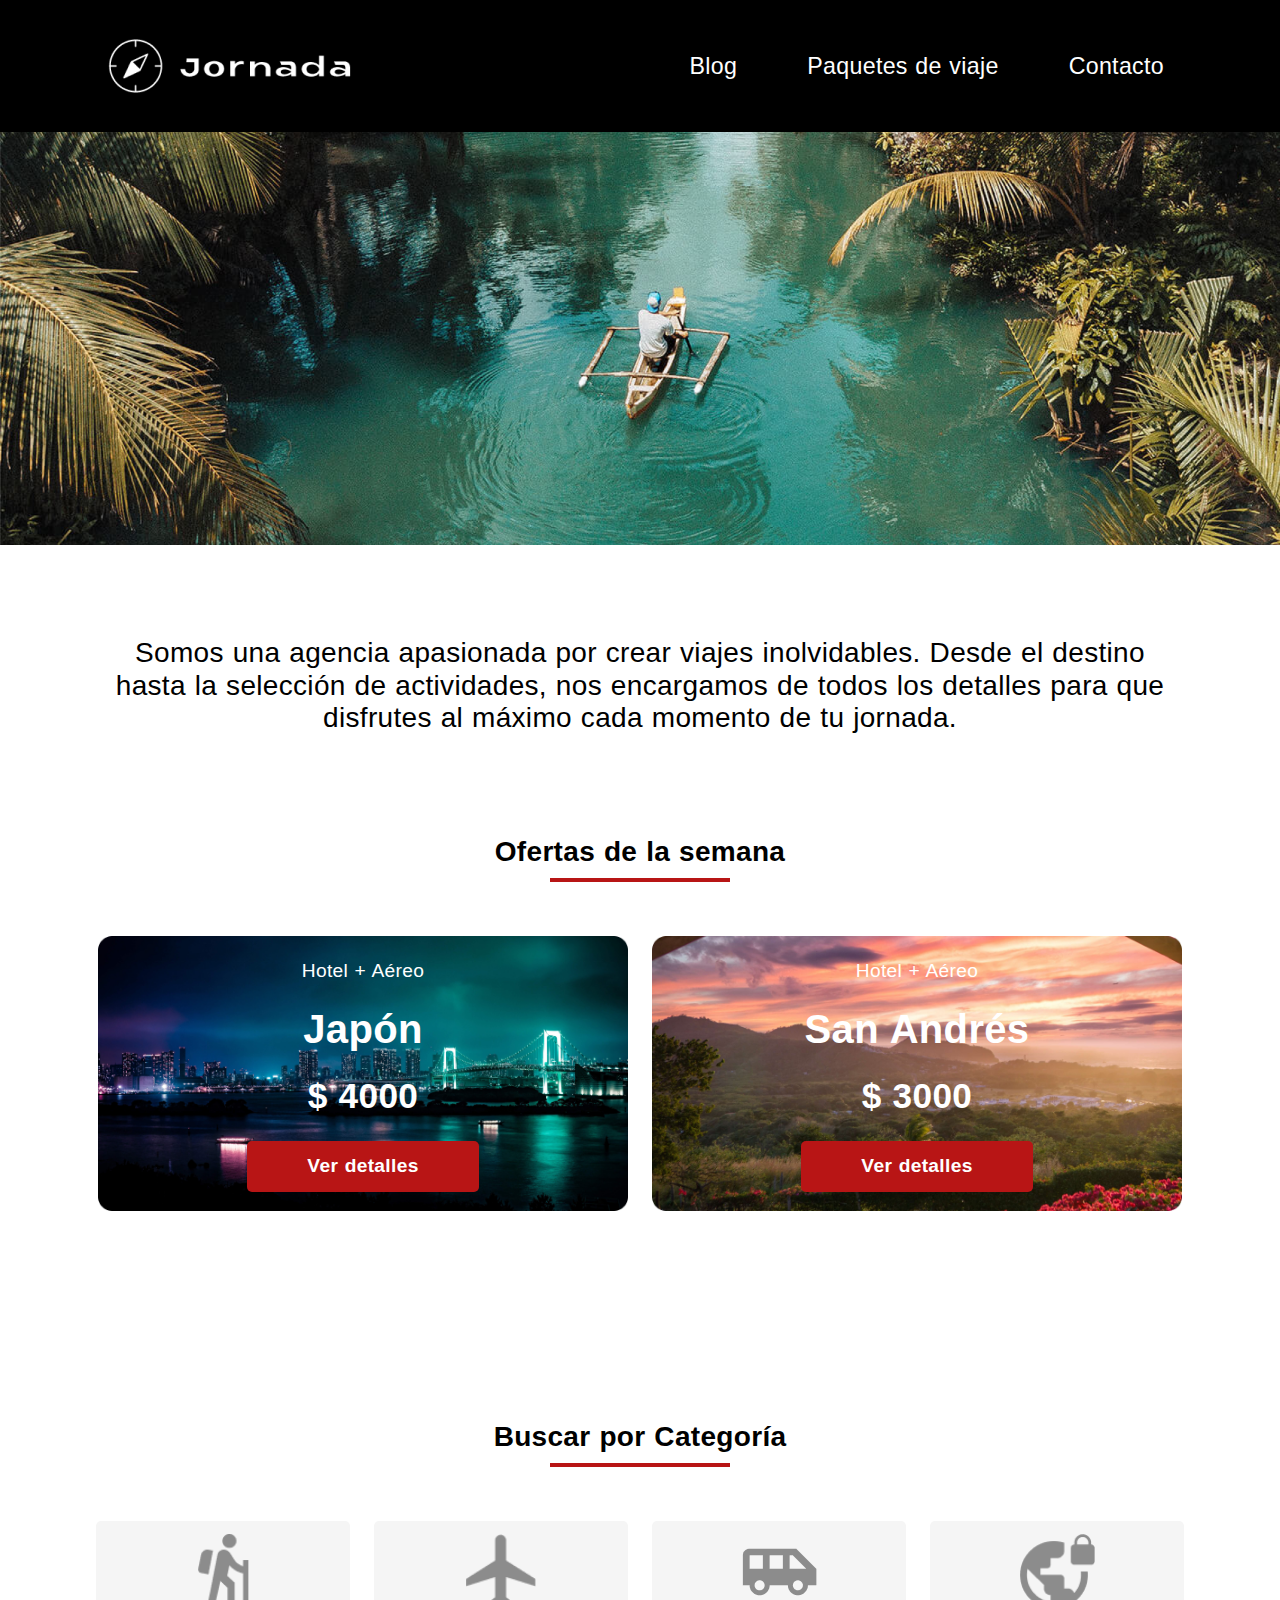
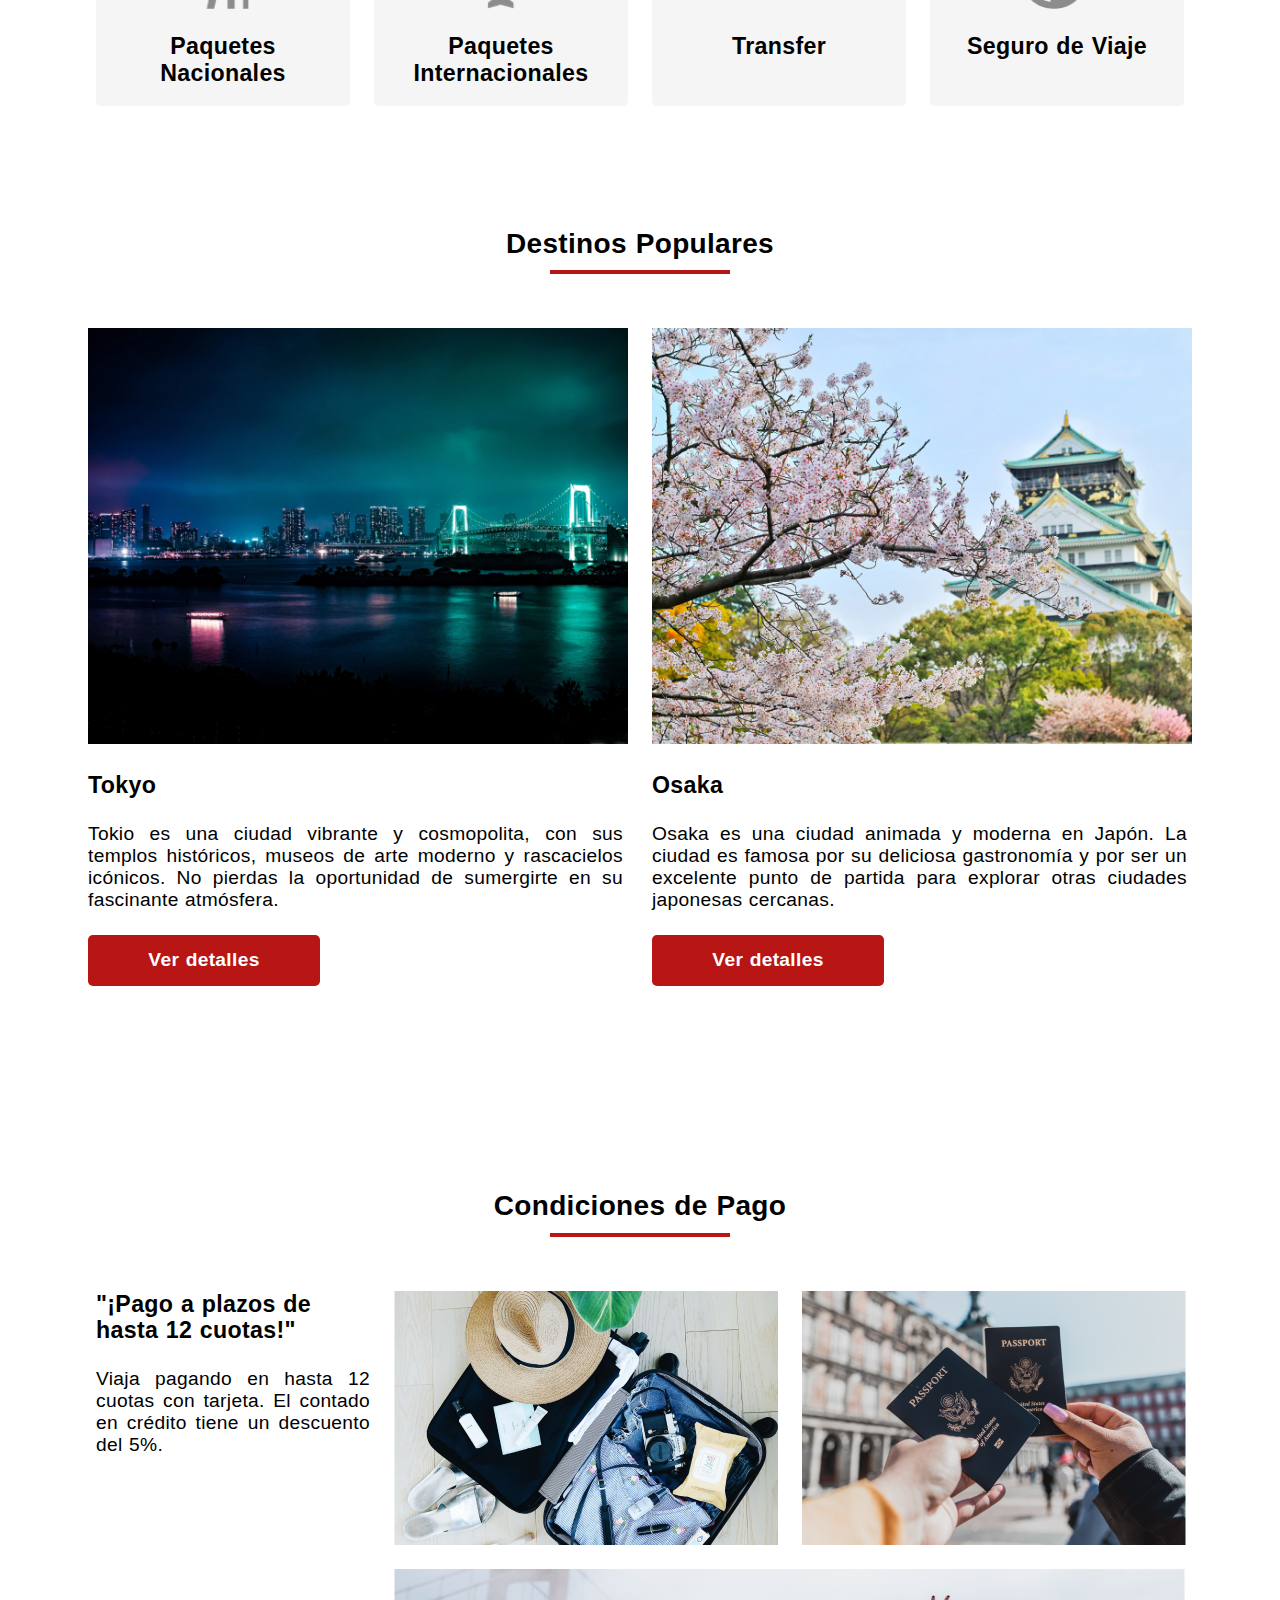
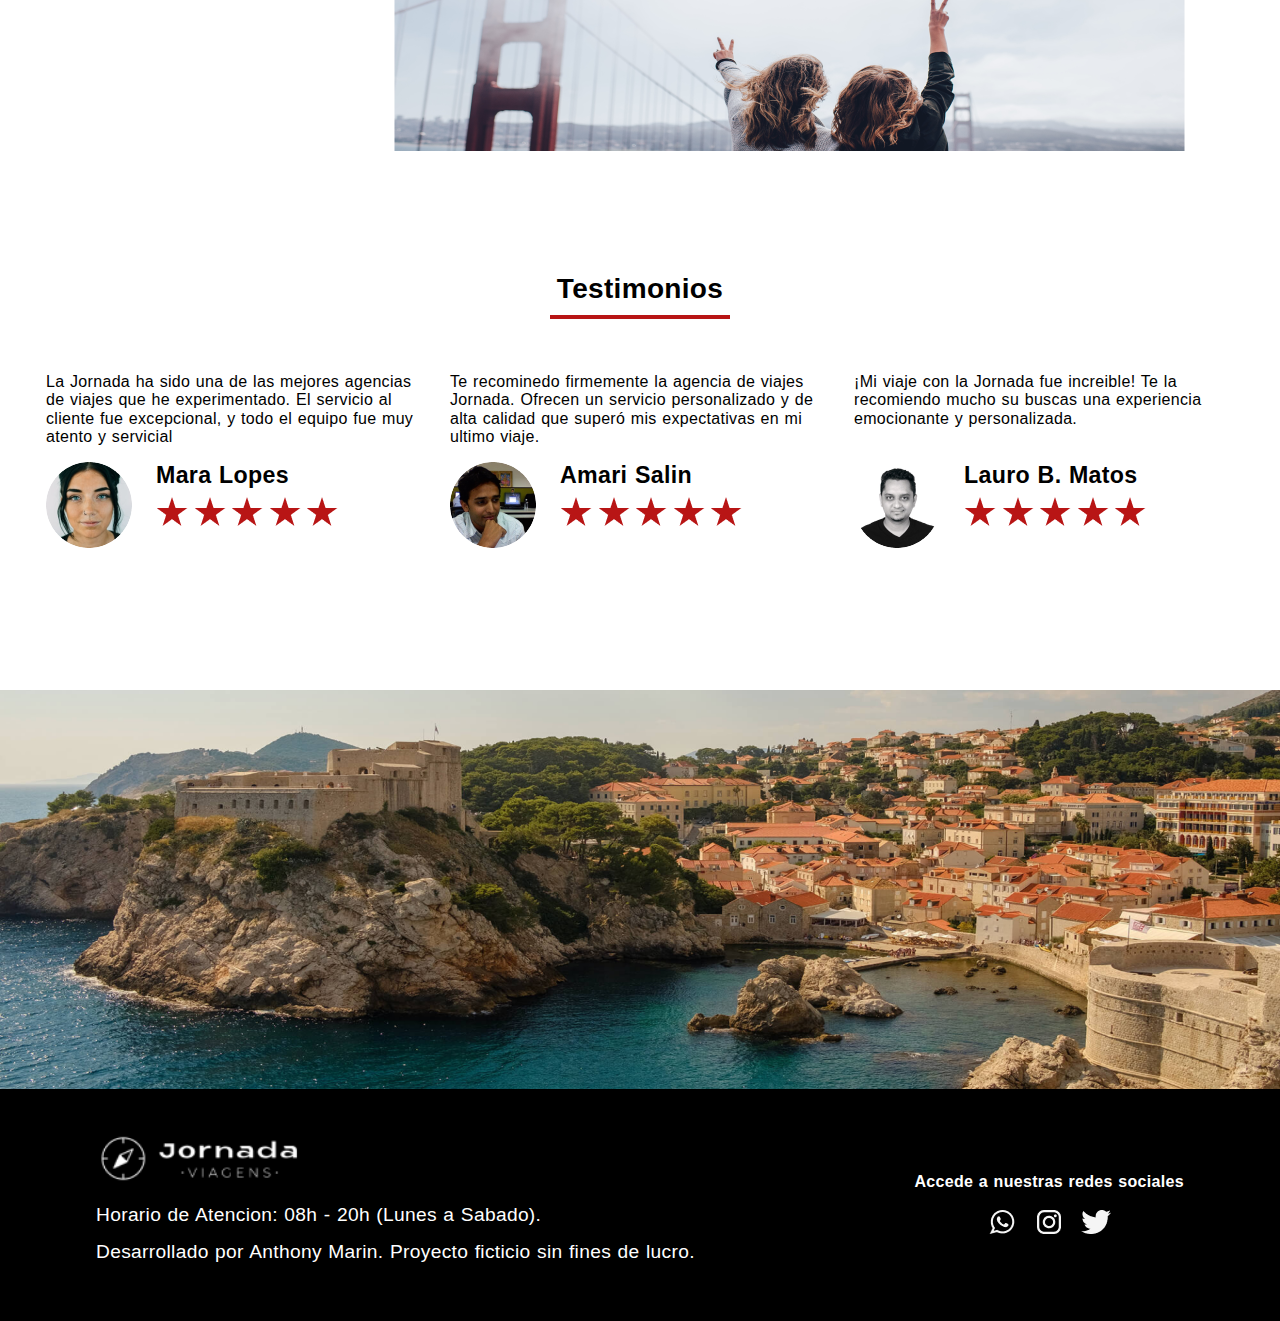
<file: index.html>
<!DOCTYPE html>
<html lang="es">

<head>
    <meta charset="UTF-8">
    <meta name="viewport" content="width=device-width, initial-scale=1.0">
    <link rel="stylesheet" href="./css/normalize.css">
    <link rel="stylesheet" href="./css/globalvalue.css">
    <link rel="stylesheet" href="./css/style.css">
    <title>Página Principal - Jornada</title>
</head>

<body id="bodyContent">

    <!-- CONTENEDOR DE BARRA NAVEGACION -->
    <header class="mainHeader" id="mainH" aria-labelledby="header-title">
        <div class="mainHeader__logonavContainer">
            <a class="mainHeader__aLink" href="#" title="Página principal de Jornada" >
                <img class="mainHeader__imgJornada" src="./img/logo-webSide.png" alt="Logo del sitio web Jornada" />
            </a>

            <nav class="mainHeader__nav">
                <ul class="mainHeader__navList">
                    <li><a class="mainHeader__navLink" href="#" aria-label="Enlace al blog de viajes">Blog</a></li>
                    <li><a class="mainHeader__navLink" href="#" aria-label="Enlace a paquetes de viaje">Paquetes de viaje</a></li>
                    <li><a class="mainHeader__navLink" href="#" aria-label="Enlace de contacto">Contacto</a></li>
                </ul>
            </nav>

            <button class="mainHeader__menuBtn" aria-label="Abrir menú">
                <span class="mainHeader__menuIcon"></span>
                <span class="mainHeader__menuIcon"></span>
                <span class="mainHeader__menuIcon"></span>
            </button>
        </div>
    </header>

    <!-- CONTENEDOR IMAGEN DE PRESENTACION -->
    <section class="bannerImg" aria-labelledby="sobre-nosotros-title">
        <div>
            <figure class="bannerImg__fig">
                <img class="bannerImg__image" src="./img/banner-body.png" alt="Hombre navegando a través de un río en el bosque"/>
                <figcaption class="bannerImg__caption">
                    <h2 id="sobre-nosotros-title" style="display: none">Sobre Nosotros</h2>
                    <p>
                        Somos una agencia apasionada por crear viajes inolvidables. Desde el destino hasta la selección
                        de actividades, nos encargamos de todos los detalles para que disfrutes al máximo cada momento 
                        de tu jornada.
                    </p>
                </figcaption>
            </figure>
        </div>
    </section>

    <!-- CONTENEDOR MAIN -->
    <main id="mainContent">

        <!-- CONTENEDOR OFERTAS SEMANALES -->
        <section class="ofertaSem" aria-labelledby="ofertas-semanales">
            
            <header class="headerSection">
                <h2 id="ofertas-semanales" class="headerSection--titulo">Ofertas de la semana</h2>
                <hr class="headerSection--hr">
            </header>

            <div class="ofertaSem__div">
                <article>
                    <figure class="ofertaSem__fig">
                        <img class="ofertaSem__fig--img" src="./img/card-promo1.png" alt="Promoción de Hotel + Aéreo en Japón" />
                        <figcaption class="ofertaSem__fig--figcap">
                            <p class="ofertaSem__fig--ha">Hotel + Aéreo</p>
                            <h3 class="ofertaSem__fig--titulo">Japón</h3>
                            <p class="ofertaSem__fig--price">$ 4000</p>
                            <a href="#" class="ofertaSem__fig--button myButton">Ver detalles</a>
                        </figcaption>
                    </figure>
                </article>

                <article>
                    <figure class="ofertaSem__fig">
                        <img class="ofertaSem__fig--img" src="./img/card-promo2.png" alt="Promoción de Hotel + Aéreo en San Andrés" />
                        <figcaption class="ofertaSem__fig--figcap">
                            <p class="ofertaSem__fig--ha">Hotel + Aéreo</p>
                            <h3 class="ofertaSem__fig--titulo">San Andrés</h3>
                            <p class="ofertaSem__fig--price">$ 3000</p>
                            <a href="#" class="ofertaSem__fig--button myButton">Ver detalles</a>
                        </figcaption>
                    </figure>
                </article>
            </div>

        </section>

        <!-- separador entre seccion oferta y buscar catergoria -->
        <div class="mainContent__div"></div>

        <!-- CONTENEDOR BUSCAR CATEGORIA -->
        <section class="buscarCategoria sectionGeneral" aria-labelledby="buscar-por-categoria">
            <header class="headerSection">
                <h2 id="buscar-por-categoria" class="headerSection--titulo">Buscar por Categoría</h2>
                <hr class="headerSection--hr">
            </header>
            
            <ul class="buscarCategoria__ul">
                <li class="buscarCategoria__li">
                    <a href="#" rel="noopener noreferrer">
                        <figure class="buscarCategoria__figure">
                            <img class="buscarCategoria__image" src="./img/icon-walkingMan.png" alt="Icono de un hombre practicando caminata" />
                            <figcaption class="buscarCategoria__caption">Paquetes Nacionales</figcaption>
                        </figure>
                    </a>
                </li>
                <li class="buscarCategoria__li">
                    <a href="#" rel="noopener noreferrer">
                        <figure class="buscarCategoria__figure">
                            <img class="buscarCategoria__image" src="./img/icon-airplane.png" alt="Icono de un avión" />
                            <figcaption class="buscarCategoria__caption">Paquetes Internacionales</figcaption>
                        </figure>
                    </a>
                </li>
                <li class="buscarCategoria__li">
                    <a href="#" rel="noopener noreferrer">
                        <figure class="buscarCategoria__figure">
                            <img class="buscarCategoria__image" src="./img/icon-car.png" alt="Icono de un carro" />
                            <figcaptio class="buscarCategoria__caption"n>Transfer</figcaption>
                        </figure>
                    </a>
                </li>
                <li class="buscarCategoria__li">
                    <a href="#" rel="noopener noreferrer">
                        <figure class="buscarCategoria__figure">
                            <img class="buscarCategoria__image" src="./img/icon-globe.png" alt="Icono de un globo terráqueo" />
                            <figcaption class="buscarCategoria__caption">Seguro de Viaje</figcaption>
                        </figure>
                    </a>
                </li>
            </ul>
        </section>

        <!-- CONTENEDOR DESTINOS POPULARES -->
        <section class="destinosP sectionGeneral" aria-labelledby="destinos-populares">
            <header class="headerSection">
                <h2 id="destinos-populares" class="headerSection--titulo">Destinos Populares</h2>
                <hr class="headerSection--hr">
            </header>

            <ul class="destinosP__ul">
                <li class="destinosP__li">
                    <figure clas>
                        <img class="destinosP__image" src="./img/Tokyo.jpg" alt="Vista de la ciudad de Tokio" />
                        <figcaption class="destinosP__caption">
                            <h3 class="destinosP__title">Tokyo</h3>
                            <p class="destinosP__text">
                                Tokio es una ciudad vibrante y cosmopolita, con sus templos 
                                históricos, museos de arte moderno y rascacielos icónicos. 
                                No pierdas la oportunidad de sumergirte en su fascinante 
                                atmósfera.
                            </p>
                        </figcaption>
                    </figure>
                    <a href="http://" class="destinosP__button myButton">Ver detalles</a>
                </li>

                <li class="destinosP__li">
                    <figure clas>
                        <img class="destinosP__image" src="./img/Osaka.jpg" alt="Vista de la ciudad de Osaka" />
                        <figcaption class="destinosP__caption">
                            <h3 class="destinosP__title">Osaka</h3>
                            <p class="destinosP__text">
                                Osaka es una ciudad animada y moderna en Japón. La ciudad es 
                                famosa por su deliciosa gastronomía y por ser un excelente 
                                punto de partida para explorar otras ciudades japonesas 
                                cercanas.
                            </p>
                        </figcaption>
                    </figure>
                    <a href="http://" class="destinosP__button myButton">Ver detalles</a>
                </li>
            </ul>
        </section>

        <!-- CONTENEDOR CONDICIONES DE PAGO -->
        <section class="sectionGeneral" aria-labelledby="condiciones-pago">
            <header class="headerSection">
                <h2 id="condiciones-pago" class="headerSection--titulo">Condiciones de Pago</h2>
                <hr class="headerSection--hr">
            </header>

            <article class="condicionesP__arti">
                <section class="condicionesP__sect" aria-labelledby="pago-plazos">
                    <h3 class="condicionesP__title" id="pago-plazos">"¡Pago a plazos de hasta 12 cuotas!"</h3>
                    <p class="condicionesP__text">Viaja pagando en hasta 12 cuotas con tarjeta. El contado en crédito tiene un descuento del 5%.</p>
                </section>
                <figure class="condicionesP__fig">
                    <div class="condicionesP__div">
                        <img class="condicionesP__imgS" src="./img/paymentCon1.png" alt="Equipaje abierto" />
                        <img class="condicionesP__imgS" src="./img/paymentCon2.png" alt="Dos personas exhibiendo sus pasaportes" />
                    </div>
                    
                    <div class="condicionesP__div">
                        <img class="condicionesP__imgL" src="./img/paymentCon3.png" alt="Dos personas tomándose una foto de espaldas" />
                    </div>
                </figure>
            </article>
        </section>
        
        <!-- CONTENEDOR TESTIMONIOS -->
        <section class="testimonio sectionGeneral" aria-labelledby="testimonios">
            <header class="headerSection">
                <h2 id="testimonios" class="headerSection--titulo">Testimonios</h2>
                <hr class="headerSection--hr">
            </header>

            <div class="testimonio__div">
                <section class="testimonio__sect">
                    <p class="testimonio__text">
                        La Jornada ha sido una de las mejores agencias de viajes que he experimentado. 
                        El servicio al cliente fue excepcional, y todo el equipo fue muy atento y servicial
                    </p>
                    <figure class="testimonio__fig">
                        <img class="testimonio__avatarImg" src="./img/avatar-Mara.png" alt="Imagen del avatar del usuario Mara">
                        <figcaption class="testimonio__caption">
                            <h3 class="testimonio__user">Mara Lopes</h3>
                            <div class="testimonio__starDiv" >
                                <img src="./img/Star5.png" alt="Icono de estrella de puntuacion">
                                <img src="./img/Star5.png" alt="Icono de estrella de puntuacion">
                                <img src="./img/Star5.png" alt="Icono de estrella de puntuacion">
                                <img src="./img/Star5.png" alt="Icono de estrella de puntuacion">
                                <img src="./img/Star5.png" alt="Icono de estrella de puntuacion">
                            </div>
                        </figcaption>
                    </figure>
                </section>

                <section class="testimonio__sect">
                    <p class="testimonio__text">
                        Te recominedo firmemente la agencia de viajes Jornada. 
                        Ofrecen un servicio personalizado y de alta calidad que superó mis 
                        expectativas en mi ultimo viaje.
                    </p>
                    <figure class="testimonio__fig">
                        <img class="testimonio__avatarImg" src="./img/avatar-Amari.png" alt="Imagen del avatar del usuario Amari">
                        <figcaption class="testimonio__caption">
                            <h3 class="testimonio__user">Amari Salin</h3>
                            <div class="testimonio__starDiv" >
                                <img src="./img/Star5.png" alt="Icono de estrella de puntuacion">
                                <img src="./img/Star5.png" alt="Icono de estrella de puntuacion">
                                <img src="./img/Star5.png" alt="Icono de estrella de puntuacion">
                                <img src="./img/Star5.png" alt="Icono de estrella de puntuacion">
                                <img src="./img/Star5.png" alt="Icono de estrella de puntuacion">
                            </div>
                        </figcaption>
                    </figure>
                </section>

                <section class="testimonio__sect">
                    <p class="testimonio__text">
                        ¡Mi viaje con la Jornada fue increible! Te la recomiendo mucho su buscas una experiencia emocionante y personalizada.
                    </p>
                    <figure class="testimonio__fig">
                        <img class="testimonio__avatarImg" src="./img/avatar-Lauro.png" alt="Imagen del avatar del usuario Lauro">
                        <figcaption class="testimonio__caption">
                            <h3 class="testimonio__user">Lauro B. Matos</h3>
                            <div class="testimonio__starDiv" >
                                <img src="./img/Star5.png" alt="Icono de estrella de puntuacion">
                                <img src="./img/Star5.png" alt="Icono de estrella de puntuacion">
                                <img src="./img/Star5.png" alt="Icono de estrella de puntuacion">
                                <img src="./img/Star5.png" alt="Icono de estrella de puntuacion">
                                <img src="./img/Star5.png" alt="Icono de estrella de puntuacion">
                            </div>
                        </figcaption>
                    </figure>
                </section>                

            </div>
        </section>

    </main>

    <!-- CONTENEDOR IMAGEN -->
    <section class="imagenFoot" aria-label="imagen-footer">
        <figure>
            <img src="./img/Image-footer.png" alt="Vista a la costa de una ciudad" style="width:100%;margin-bottom: -5px;" />
        </figure>
    </section>
    
    <!-- FOOTER PRINCIPAL -->
    <footer class="footContent">
        <div class="footContent__div">
            <section class="footContent__sect">
                <img class="footContent__imgLogo" src="./img/logoFooter.png" alt="Logo Jornada del pie de pagina">
                <h4>Horario de Atencion: 08h - 20h (Lunes a Sabado).</h4>
                <h4>Desarrollado por Anthony Marin. Proyecto ficticio sin fines de lucro.</h4>
            </section>
    
            <figure class="footContent__fig">
                <figcaption class="footContent__caption">Accede a nuestras redes sociales</figcaption>
                <div class="footContent__divLogo">
                    <img src="./img/iconWhatsapp.png" alt="Logo de Whatsapp">
                    <img src="./img/iconInstragam.png" alt="Logo de Instagram">
                    <img src="./img/iconTwiter.png" alt="Logo de X">
                </div>
            </figure>
        </div>
    </footer>

    <script src="./js/script.js" defer></script>

</body>

</html>
</file>
<file: css/globalvalue.css>
@import url('https://fonts.googleapis.com/css2?family=Montserrat:ital,wght@0,100..900;1,100..900&display=swap');

:root {
    --darkRed: #8f0101;
    --red: #b81515;
    --lightRed: #ff3030;
    --black: #000000;
    --darkGrey: #222222;
    --grey: #8c8c8c;
    --lightGrey: #d9d9d9;
    --darkWhite: #f5f5f5;
    --white: #ffffff;
    --anchoGeneral__85: 85%;
    --titleF__1-75: 1.75rem;
    --subTitleF__1-28: 1.28rem;
    --generalF__1-2: 1.2rem;
    --elementF__1-45: 1.45rem
}


/*  cambio el tamaño de las letras en relacion al ancho de pantalla de 375px  */
@media screen and (max-width: 375px) {
    :root {
        --titleF__1-75: 1.45rem;
        --subTitleF__1-28: 1.08rem;
        --generalF__1-2: 1rem;
        --elementF__1-45: 1.25rem
    }
}

* {
    font-family: 'Monserrat', sans-serif;
    box-sizing: border-box;
    list-style: none;
    text-decoration: none;
    margin: 0;
    padding: 0;
}
</file>
<file: css/style.css>
/*  Contenedor de toda la pagina  */
#bodyContent {
    display: flex;
    flex-direction: column;
    align-items: center;
}

/*  CONTENEDOR DE BARRA NAVEGACION  */
.mainHeader {
    background-color: var(--black);
    width: 100%;
    height: 8.25rem;
    text-align: center;
    position: sticky;
    top: 0;
    z-index: 50;
    display: flex;
    align-items: center;
    justify-content: center;
}

#mainH {
    transition: all 0.5s;
}

.mainHeader__logonavContainer {
    width: var(--anchoGeneral__85);
    display: flex;
    flex-direction: row;
    justify-content:space-between;
    align-items: center;
    position: relative;
}

.mainHeader__aLink {
    width: 25%;
    height: 65px;
}

.mainHeader__navList {
    margin: 0 5px;
    display: flex;
    gap: 2.5rem;

}

.mainHeader__navLink {
    font-size: var(--elementF__1-45);
    font-weight: 500;
    color: var(--white);
    width: 100%;
    padding: 15px;
    display: inline-block;
    cursor: pointer;
}

.mainHeader__navLink:hover {
    outline: 2px solid var(--white);
    background-color: var(--darkGrey);
}

/*  CONTENEDOR IMAGEN DE PRESENTACION  */
.bannerImg {
    width: 100%;
}

.bannerImg__fig {
    width: 100%;
    display: flex;
    flex-direction: column;
    align-items: center;
}

.bannerImg__image {
    width: 100%;
}

.bannerImg__caption {
    margin: 92px 0;
    width: var(--anchoGeneral__85);
}

.bannerImg__caption p {
    text-align: center;
    font-size: var(--titleF__1-75);
    font-weight: 400;
}

/*  CONTENEDOR MAIN   */
#mainContent {
    width: var(--anchoGeneral__85);
    display: flex;
    flex-direction: column;
    align-items: center;
}

/*  estilos para todos los contenedores  */
.sectionGeneral {
    width: 100%;
    display: flex;
    flex-direction: column;
    align-items: center;
    margin-bottom: 112px;
}

/*  estilos para los encabezados de cada seccion  */
.headerSection {
    margin-bottom: 54px;
    display: flex;
    flex-direction: column;
    align-items: center;
}

.headerSection--titulo {
    margin: 10px;
    font-size: var(--titleF__1-75);
}

.headerSection--hr {
    width: 11.25rem;
    height: 0.25rem;
    border: none;
    background-color: var(--red);
}

/*  CONTENEDOR OFERTAS SEMANALES  */
.ofertaSem {
    width: 100%;
    display: flex;
    flex-direction: column;
    align-items: center;
}

.ofertaSem__div {
    width: 100%;
    display: flex;
    justify-content: center;
    gap: 24px;
}

.ofertaSem__fig {
    position: relative;
    display: flex;
    justify-content: center;
    align-items: center;
}

.ofertaSem__fig--img {
    position: relative;
    width: 530px;
    height: 275px;
    z-index: 1;
}

.ofertaSem__fig--figcap {
    color: var(--white);
    position: absolute;
    z-index: 5;
    top: 24px;
    height: 260px;
    text-align: center;
    display: flex;
    flex-direction: column;
    gap: 24px;
}

.ofertaSem__fig--ha{
    font-size: var(--generalF__1-2);
}

.ofertaSem__fig--titulo, .ofertaSem__fig--price {
    font-weight: 600;
}

.ofertaSem__fig--titulo {
    font-size: 2.5rem;
}

.ofertaSem__fig--price {
    font-size: 2.2rem;
}

.ofertaSem__fig--button, .destinosP__button {
    font-size: var(--generalF__1-2);
    font-weight: 600;
    text-align: center;
    color: var(--white);
    background-color: var(--red);
    width: 14.5rem;
    height: 3.2rem;
    display: flex;
    align-items: center;
    justify-content: center;
    border-radius: 5px;
    cursor: pointer;
}

.ofertaSem__fig--button:hover, .destinosP__button:hover {
    background-color: var(--darkRed);
    transform: translateY(2px);
}

.ofertaSem__fig--button:active, .destinosP__button:active {
    background-color: var(--lightRed);
    transform: translateY(-2px);
}

/*  separador entre seccion oferta y buscar catergoria  */
.mainContent__div {
    width: 100%;
    height: 200px;    
}

/*  CONTENEDOR BUSCAR CATEGORIA  */
.buscarCategoria__ul {
    width: 100%;
    display: flex;
    justify-content: center;
    gap: 24px;
    flex-wrap: wrap;
}

.buscarCategoria__li {
    background-color: var(--darkWhite);
    width: 255.25px;
    height: 185px;
    align-items: center;
    border-radius: 5px;
    display: flex;
    justify-content: center;
    flex: 1 1 calc(25% - 24px);
}

.buscarCategoria__li:hover {
    background-color: var(--lightGrey);
}

.buscarCategoria__figure {
    display: flex;
    flex-direction: column;
    align-items: center;
    gap: 24px;
}

.buscarCategoria__image {
    width: 75px;
    height: 75px;
    object-fit: contain;
}

.buscarCategoria__caption {
    width: 210.25px;
    height: 60px;
    font-size: var(--elementF__1-45);
    font-weight: bold;
    text-align: center;
    color: var(--black);
}

/*  CONTENEDOR DESTINOS POPULARES  */
.destinosP__ul {
    display: flex;
    gap: 24px;
}

.destinosP__li {
    height: 740px;
    display: flex;
    flex-direction: column;
    flex: 1 1 calc(50% - 24px);
    gap: 24px;
}

.destinosP__image {
    width: 540px;
    margin-bottom: 24px;
}

.destinosP__caption {
    display: flex;
    flex-direction: column;
    gap: 24px;
    width: 535px;
}

.destinosP__title, .condicionesP__title {
    font-size: var(--elementF__1-45);
}

.destinosP__text, .condicionesP__text {
    font-size: var(--generalF__1-2);
    text-align: justify;
}

/*  CONTENEDOR CONDICIONES DE PAGO  */
.condicionesP__arti {
    width: 100%;
    display: flex;
    justify-content: center;
    gap: 24px;
}

.condicionesP__sect {
    width: 384px;
    height: 188px;
    display: flex;
    flex-direction: column;
    gap: 24px;
}

.condicionesP__fig {
    width: 790px;
    height: 460px;
    display: flex;
    flex-direction: column;
    gap: 24px;
}

.condicionesP__div {
    display: flex;
    gap: 24px;
}

/*  CONTENEDOR TESTIMONIOS  */
.testimonio__div {
    width: 100%;
    display: flex;
    justify-content: center;
    gap: 24px;
}

.testimonio__sect {
    width: 380px;
    height: 205px;
    display: flex;
    flex-direction: column;
    gap: 15px;
}

.testimonio__text {
    width: 380px;
    height: 74px;
}

.testimonio__fig {
    display: flex;
    gap: 24px;
}

.testimonio__caption {
    display: flex;
    flex-direction: column;
    gap: 8px;
}

.testimonio__user {
    font-size: var(--elementF__1-45);
}

/*  CONTENEDOR IMAGEN  */
.imagenFoot {
    width: 100%;
}

/*  FOOTER PRINCIPAL  */
.footContent {
    width: 100%;
    background-color: var(--black);
    height: 232px;
    color: var(--white);
    display: flex;
    justify-content: center;
    align-items: center;
}

.footContent__div {
    width: var(--anchoGeneral__85);
    display: flex;
    justify-content: space-between;
    align-items: center;
}

.footContent__sect h4 {
    font-size: var(--generalF__1-2);
    font-weight: 100;
    margin-bottom: 15px;
}

.footContent__imgLogo {
    width: 35%;
    margin-bottom: 15px;
}

.footContent__caption {
    font-weight: 800;
    margin-bottom: 15px;
}

.footContent__divLogo {
    display: flex;
    justify-content: center;
    gap: 15px;
}


/*  MEDIA QUERYES  */

/* PANTALLAS 768 */
.mainHeader__menuBtn {
    display: none;
}

@media screen and (max-width: 1080px) {

    /*  CONTENEDOR DE BARRA NAVEGACION  */
    .mainHeader {
        height: 6.5rem;
    }

    .mainHeader__menuIcon {
        display: block;
        width: 32px;
        height: 4px;
        background-color: #ffffff;
        margin: 6px 0;
        transition: all 0.3s ease-in-out;
    }
    
    .mainHeader__nav {
        display: none;
        opacity: 0;
        transition: opacity 0.5s ease-in-out;
    }
    
    .mainHeader__nav.open {
        display: flex;
        justify-content: center;
        position: absolute;
        top: 30%;
        left: 65%;
        width: 30%;
        background-color: rgba(0, 0, 0, 0.8);
        color: #fff;
        z-index: 10;
        opacity: 1;
    }

    .mainHeader__nav.open ~ .mainHeader__logonavContainer {
        background-color: rgba(0, 0, 0, 0.5);
    }
    
    .mainHeader__navList {
        width: 100%;
        height: 170px;
        display: flex;
        flex-direction: column;
        align-items: center;
        justify-content: space-around;
        gap: 0.5rem;
    }

    .mainHeader__navList li {
        width: 100%;
    }
    
    .mainHeader__navLink {
        padding: 5px;
    }

    /* estilos para reemplazar el logo del banner */
    
    .mainHeader__aLink {
        width: 10%;
        height: 50%;
    }
    
    .mainHeader__menuBtn {
        display: block;
        background: transparent;
        border: none;
        cursor: pointer;
        position: relative;
        z-index: 20;
    }

    /* Cambios al hacer clic: transformar las líneas en un círculo */
    .mainHeader__menuBtn.open .mainHeader__menuIcon {
        background-color: transparent;
        border: 4px solid white;
        width: 32px;
        height: 32px;
        border-radius: 50%;
    }

    /* Rotación y transformación de las líneas */
    .mainHeader__menuBtn.open .mainHeader__menuIcon:nth-child(1) {
        opacity: 0;
        display: none;
    }

    .mainHeader__menuBtn.open .mainHeader__menuIcon:nth-child(2) {
        opacity: 1;
    }

    .mainHeader__menuBtn.open .mainHeader__menuIcon:nth-child(3) {
        opacity: 0;
        display: none;
    }


    /*  CONTENEDOR OFERTAS SEMANALES  */
    .ofertaSem__fig--img {
        width: 325px;
        height: 270px;
        object-fit: cover;
        border-radius: 10px;
    }

    /*  CONTENEDOR BUSCAR CATEGORIA  */
    .buscarCategoria__li {
        flex: 1 1 calc(50% - 24px); 
    }

    /*  CONTENEDOR DESTINOS POPULARES  */
    .destinosP__ul {
        flex-direction: column;
        gap: 45px;
    }

    .destinosP__image {
        width: 530px;
        height: 410px;
    }

    /*  CONDICIONES DE PAGO  */
    .condicionesP__arti {
        flex-direction: column;
        align-items: center;
    }

    .condicionesP__sect {
        width: 100%;
    }

    .condicionesP__fig {
        width: auto;
        height: auto;
    }

    .condicionesP__div {
        justify-content: center;
    }

    .condicionesP__imgS {
        width: 330px;
    }

    .condicionesP__imgL {
        width: 685px;
    }

    /*  CONTENEDOR TESTIMONIOS  */
    .testimonio__div {
        flex-direction: column;
        align-items: center;
    }

    .testimonio__sect, .testimonio__text {
        width: 100%;
    }

    .testimonio__text {
        height: 40px;
    }

    /*  FOOTER PRINCIPAL  */
    .footContent {
        height: 280px;
    }

    .footContent__div {
        flex-direction: column;
        gap: 15px;
    }

    .footContent__sect {
        display: flex;
        flex-direction: column;
        align-items: center;
    }

    .footContent__imgLogo {
        width: 40%;
    }
}

@media screen and (max-width: 540px) {
    
    /*  CONTENEDOR DE BARRA NAVEGACION  */
    .mainHeader__aLink {
        width: 10%;
    }

    .mainHeader__nav.open {
        left: 57.8%;
        width: 35%;
    }

    /* CONTENEDOR OFERTAS SEMANALES */
    .ofertaSem__div {
        flex-wrap: wrap;
    }
    
    /* CONTENEDOR DESTINOS POPULARES */
    /* .destinosP__fig {

    } */
    
    .destinosP__image,
    .destinosP__caption,
    .destinosP__text
     {
        width: 400px;
    }

    /*  CONDICIONES DE PAGO  */
    .condicionesP__imgL {
        max-width: 100%;
        height: auto;
    }

}

@media screen and (max-width: 430px) {
    
    /*  CONTENEDOR DE BARRA NAVEGACION  */
    .mainHeader__nav.open {
        left: 43.8%;
        width: 45%;
    }

    /* CONTENEDOR OFERTAS SEMANALES */
    .ofertaSem__div {
        flex-wrap: wrap;
    }
    
    /* CONTENEDOR CONDICIONES DE PAGO */
    .condicionesP__fig {
        width: auto;
    }

    .condicionesP__imgS {
        width: 144px;
        height: 254px;
        object-fit: cover;
    }

    .condicionesP__imgL {
        max-width: 90%;
        height: auto;
    }

    /*  CONTENEDOR TESTIMONIOS  */

    .testimonio__sect, .testimonio__text {
        gap: 25px;
    }
        
    .testimonio__text {
        height: auto;
    }
        
}

@media screen and (max-width: 390px) {

    /*  CONTENEDOR BARRA DE NAVEGACION  */
    .mainHeader {
        height: 5.5rem;
    }

    .headerSection--titulo {
        margin: 10px 0;
        font-size: 24px;
    }
    
    /*  CONTENEDOR OFERTAS SEMANALES  */
    .ofertaSem__fig--img {
        width: 300px;
    }

    /*  CONTENEDOR DESTINOS POPULARES  */
    .destinosP__image,
    .destinosP__caption,
    .destinosP__text
     {
        width: 300px;
    }

    .destinosP__image {
        max-width: 100%;
        height: auto;
    }

    /*  CONTENEDOR CONDICIONES DE PAGO  */
    .condicionesP__fig {
        height: auto;
    }
    
    .condicionesP__imgS {
        width: 125px;
    }

    .condicionesP__imgL {
        max-width: 100%;
    }

    /*  CONDICIONES TESTIMONIOS  */

    .testimonio__avatarImg {
        max-width: 24%;
        height: auto;
    }

    .testimonio__starDiv img{
        width: 23px;
    }

}
</file>
